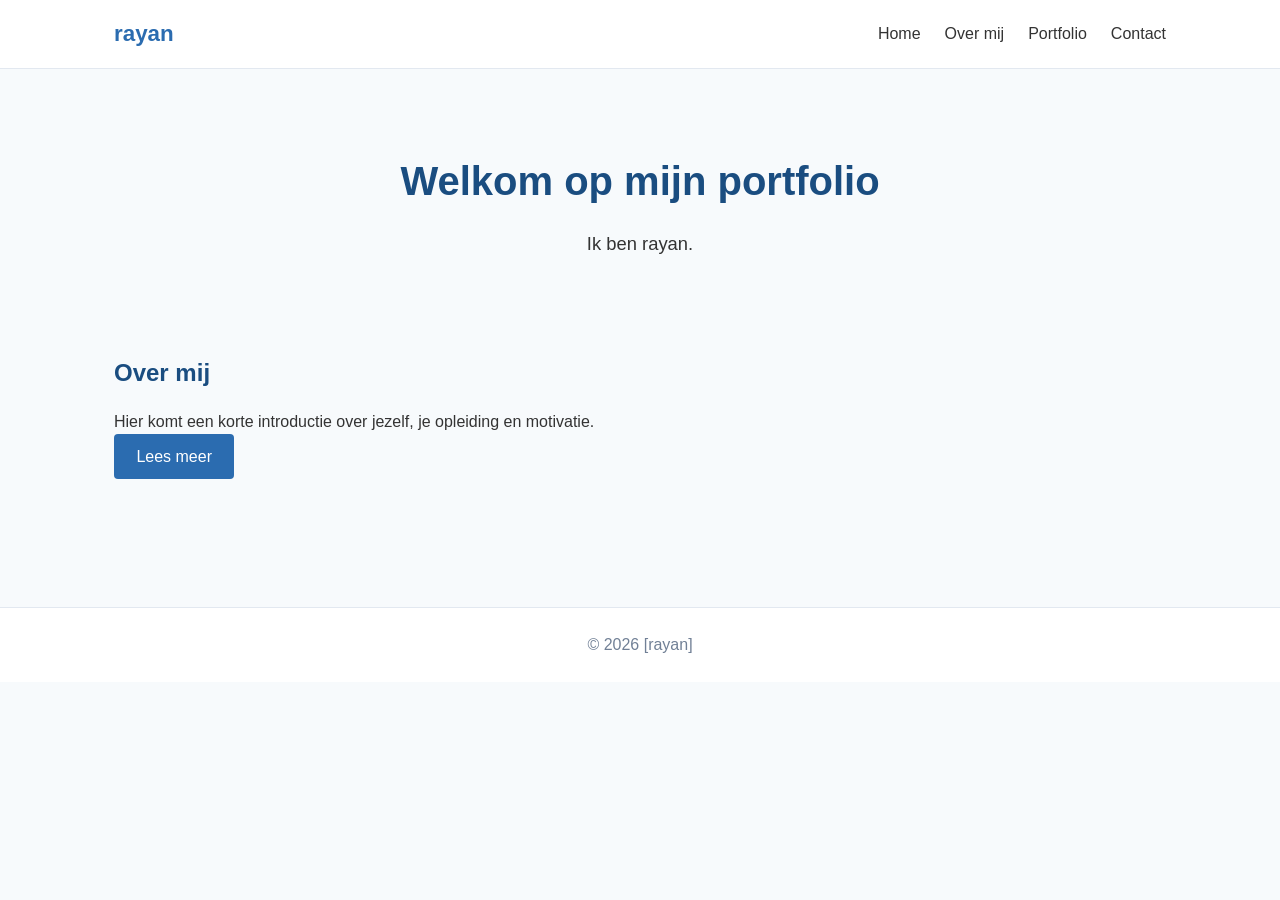
<file: index.html>
<!DOCTYPE html>
<html lang="nl">
<head>
  <meta charset="UTF-8">
  <meta name="viewport" content="width=device-width, initial-scale=1.0">
  <meta name="description" content="Persoonlijke portfolio website van [Jouw Naam]">
  <title>Jouw Naam | Portfolio</title>
  <link rel="stylesheet" href="css/style.css">
</head>
<body>
  <header class="site-header">
    <nav class="navbar">
      <a href="index.html" class="logo">rayan</a>
      <ul class="nav-links">
        <li><a href="index.html">Home</a></li>
        <li><a href="about.html">Over mij</a></li>
        <li><a href="portfolio.html">Portfolio</a></li>
        <li><a href="contact.html">Contact</a></li>
      </ul>
    </nav>
  </header>

  <main>
    <section class="hero">
      <h1>Welkom op mijn portfolio</h1>
      <p>Ik ben rayan.</p>
    </section>

    <section class="about-preview">
      <h2>Over mij</h2>
      <p>Hier komt een korte introductie over jezelf, je opleiding en motivatie.</p>
      <a href="about.html" class="btn">Lees meer</a>
    </section>

    <section class="projects-preview">
   
      <div class="project-grid">
        
          
        </article>
   
          
          
        </article>
        
          
        </article>
      </div>
    </section>
  </main>

  <footer class="site-footer">
    <p>&copy; 2026 [rayan]</p>
  </footer>

  <script src="js/script.js"></script>
</body>
</html>
</file>
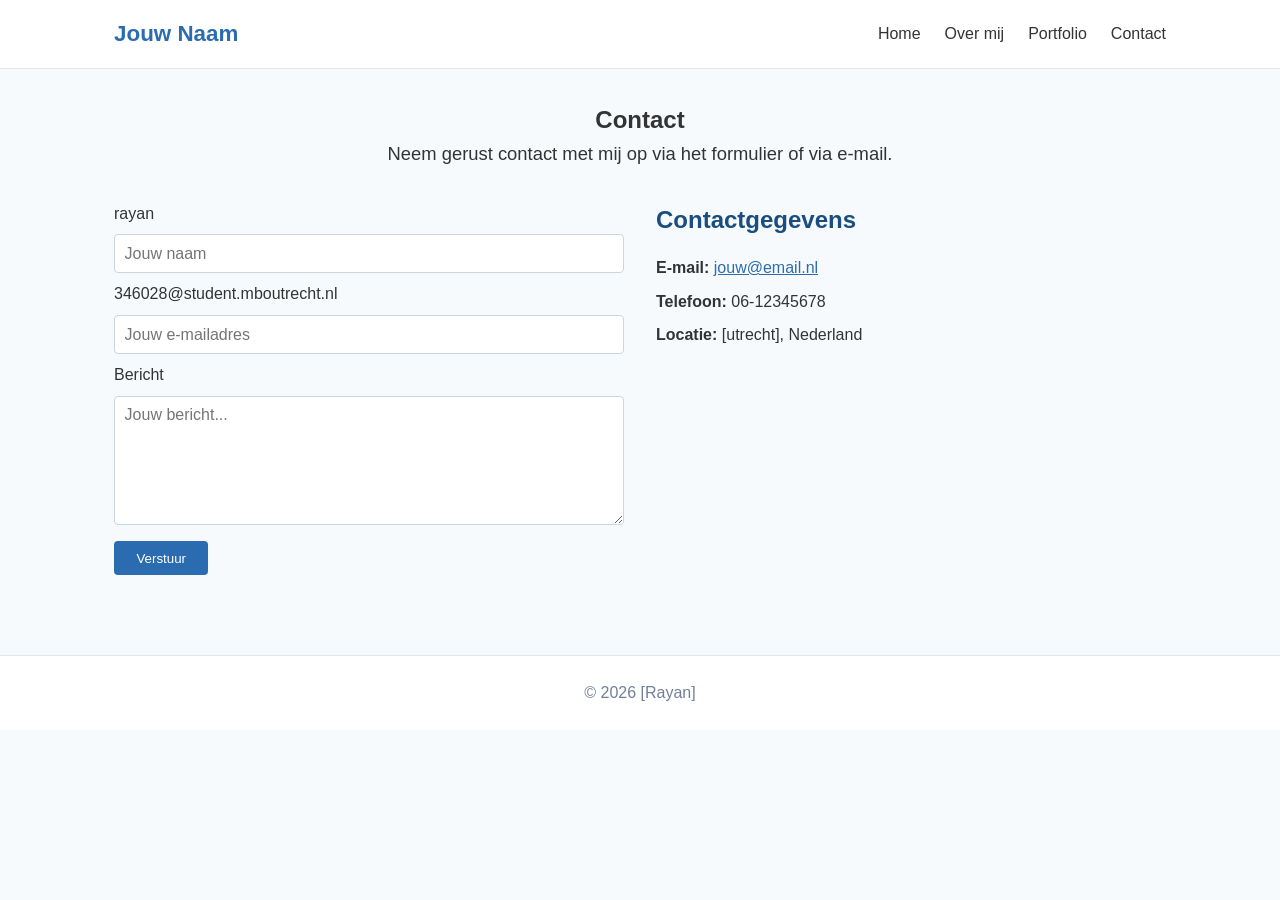
<file: contact.html>
<!DOCTYPE html>
<html lang="nl">
<head>
  <meta charset="UTF-8">
  <meta name="viewport" content="width=device-width, initial-scale=1.0">
  <meta name="description" content="Contactpagina">
  <title>Contact | Portfolio</title>
  <link rel="stylesheet" href="css/style.css">
</head>
<body>
  <header class="site-header">
    <nav class="navbar">
      <a href="index.html" class="logo">Jouw Naam</a>
      <ul class="nav-links">
        <li><a href="index.html">Home</a></li>
        <li><a href="about.html">Over mij</a></li>
        <li><a href="portfolio.html">Portfolio</a></li>
        <li><a href="contact.html">Contact</a></li>
      </ul>
    </nav>
  </header>

  <main>
    <section class="page-intro">
      <h1>Contact</h1>
      <p>Neem gerust contact met mij op via het formulier of via e-mail.</p>
    </section>

    <section class="contact">
      <form class="contact-form" action="#" method="post">
        <label for="naam">rayan</label>
        <input type="text" id="naam" name="naam" placeholder="Jouw naam" required>

        <label for="email">346028@student.mboutrecht.nl</label>
        <input type="email" id="email" name="email" placeholder="Jouw e-mailadres" required>

        <label for="bericht">Bericht</label>
        <textarea id="bericht" name="bericht" rows="6" placeholder="Jouw bericht..." required></textarea>

        <button type="submit" class="btn">Verstuur</button>
      </form>

      <div class="contact-info">
        <h2>Contactgegevens</h2>
        <p><strong>E-mail:</strong> <a href="mailto:jouw@email.nl">jouw@email.nl</a></p>
        <p><strong>Telefoon:</strong> 06-12345678</p>
        <p><strong>Locatie:</strong> [utrecht], Nederland</p>
      </div>
    </section>
  </main>

  <footer class="site-footer">
    <p>&copy; 2026 [Rayan]</p>
  </footer>

  <script src="js/script.js"></script>
</body>
</html>
</file>
<file: css/style.css>
:root {
  --primary: #2b6cb0;
  --primary-dark: #1a4d80;
  --text: #333;
  --light: #f7fafc;
  --white: #ffffff;
}

* {
  margin: 0;
  padding: 0;
  box-sizing: border-box;
}

body {
  font-family: Arial, Helvetica, sans-serif;
  color: var(--text);
  background-color: var(--light);
  line-height: 1.6;
}

.site-header {
  background-color: var(--white);
  border-bottom: 1px solid #e2e8f0;
}

.navbar {
  display: flex;
  justify-content: space-between;
  align-items: center;
  max-width: 1100px;
  margin: 0 auto;
  padding: 1rem 1.5rem;
}

.logo {
  font-size: 1.4rem;
  font-weight: bold;
  color: var(--primary);
  text-decoration: none;
}

.nav-links {
  list-style: none;
  display: flex;
  gap: 1.5rem;
}

.nav-links a {
  color: var(--text);
  text-decoration: none;
}

.nav-links a:hover {
  color: var(--primary);
}

main {
  max-width: 1100px;
  margin: 0 auto;
  padding: 2rem 1.5rem;
}

.hero {
  text-align: center;
  padding: 3rem 0;
}

.hero h1 {
  font-size: 2.5rem;
  color: var(--primary-dark);
  margin-bottom: 1rem;
}

.hero p,
.page-intro p {
  font-size: 1.15rem;
}

section {
  margin-bottom: 3rem;
}

h2 {
  color: var(--primary-dark);
  margin-bottom: 1rem;
}

.page-intro {
  text-align: center;
  margin-bottom: 2rem;
}

.btn {
  display: inline-block;
  background-color: var(--primary);
  color: var(--white);
  padding: 0.6rem 1.4rem;
  border: none;
  border-radius: 4px;
  text-decoration: none;
  cursor: pointer;
  transition: background-color 0.2s;
}

.btn:hover {
  background-color: var(--primary-dark);
}

.project-grid {
  display: grid;
  grid-template-columns: repeat(auto-fit, minmax(260px, 1fr));
  gap: 1.5rem;
}

.project-card {
  background-color: var(--white);
  border: 1px solid #e2e8f0;
  border-radius: 8px;
  padding: 1rem;
  display: flex;
  flex-direction: column;
  gap: 0.5rem;
}

.project-card img {
  width: 100%;
  height: 180px;
  object-fit: cover;
  border-radius: 4px;
}

.profile {
  display: flex;
  gap: 2rem;
  align-items: center;
  flex-wrap: wrap;
}

.profile-img {
  width: 220px;
  height: 220px;
  object-fit: cover;
  border-radius: 8px;
}

.profile-text {
  flex: 1;
  min-width: 280px;
}

.skills-list {
  list-style: none;
  display: flex;
  flex-wrap: wrap;
  gap: 0.5rem;
  margin-top: 0.5rem;
}

.skills-list li {
  background-color: var(--primary);
  color: var(--white);
  padding: 0.3rem 0.9rem;
  border-radius: 20px;
  font-size: 0.9rem;
}

.cv-section {
  text-align: center;
}

.contact {
  display: grid;
  grid-template-columns: 1fr 1fr;
  gap: 2rem;
}

@media (max-width: 700px) {
  .contact {
    grid-template-columns: 1fr;
  }

  .profile {
    justify-content: center;
    text-align: center;
  }
}

.contact-form {
  display: flex;
  flex-direction: column;
  gap: 0.5rem;
}

.contact-form input,
.contact-form textarea {
  padding: 0.6rem;
  border: 1px solid #cbd5e0;
  border-radius: 4px;
  font-family: inherit;
  font-size: 1rem;
  width: 100%;
}

.contact-form input:focus,
.contact-form textarea:focus {
  outline: 2px solid var(--primary);
}

.contact-form .btn {
  align-self: flex-start;
  margin-top: 0.5rem;
}

.contact-info p {
  margin-bottom: 0.5rem;
}

.contact-info a {
  color: var(--primary);
}

.site-footer {
  text-align: center;
  padding: 1.5rem;
  background-color: var(--white);
  border-top: 1px solid #e2e8f0;
  color: #718096;
}
</file>
